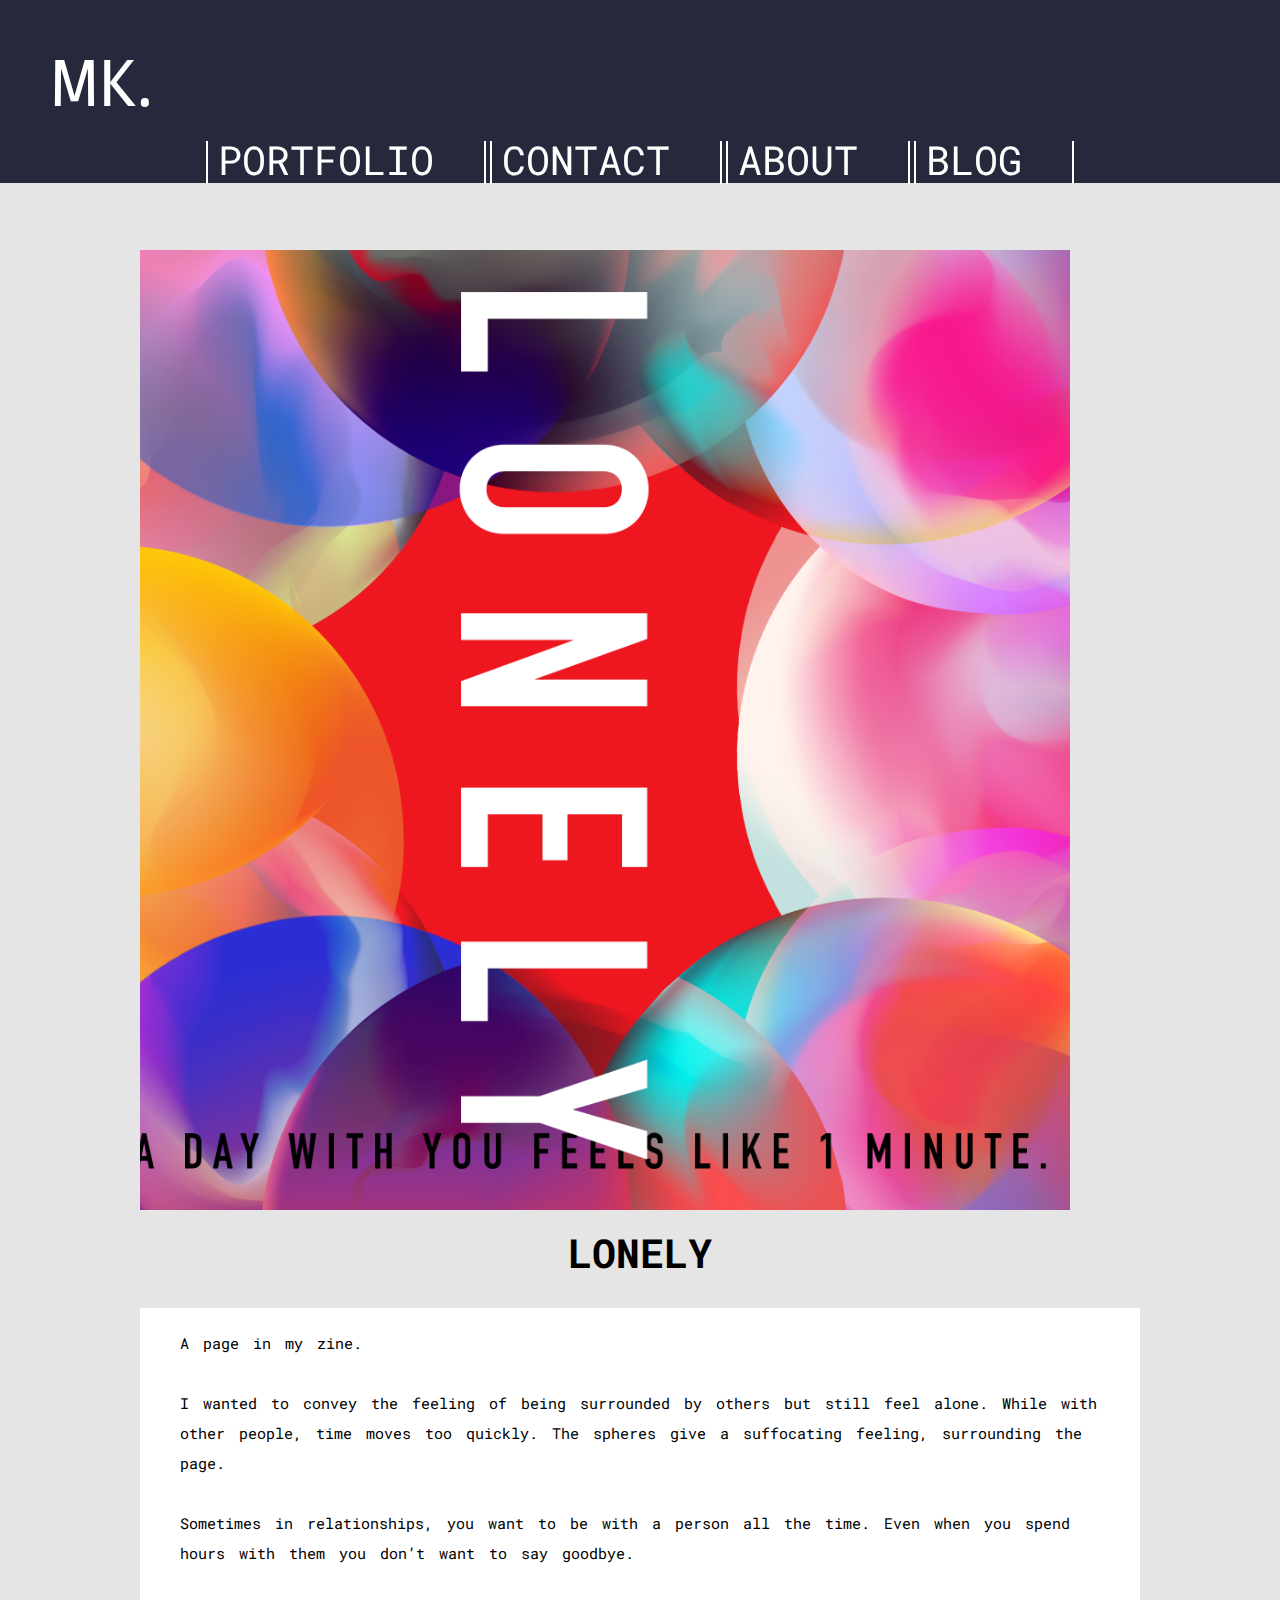
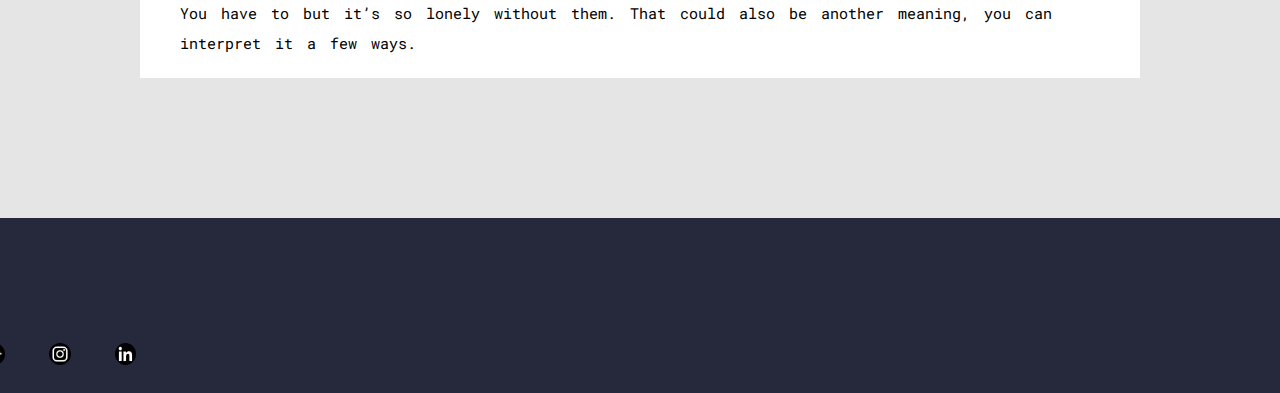
<file: page2.html>
<!doctype html>
<html lang="en">

<head>
  <meta charset="utf-8">
  <title>Mikaela's portfolio</title>
  <link href="reset.css" rel="stylesheet">

  <link href="normalize.css" rel="stylesheet">
  <link href="style.css" rel="stylesheet">
  <link href="pagestyle.css" rel="stylesheet">
  <meta name="viewport" content="width=device-width, initial-scale=1">
</head>



<body>
  <header>
    <a href="index.html" id="logo"><h2>mk.</h2></a>
    <nav>
      <ul>
        <li><a href="index.html">portfolio</a></li>
        <li><a href="contact.html">contact</a></li>
        <li><a href="about.html">about</a></li>
        <li><a href="blog/index.html">blog</a></li>


      </ul>
    </nav>
  </header>
  <main>

    <div class="container">
      <div class="content">
        <img src="images/lonely.png" alt="lonely">
        <h3>lonely</h3>
        <p>A page in my zine.<br><br> I wanted to convey the feeling of being surrounded by others but still feel alone. While with other people, time moves too quickly. The spheres give a suffocating feeling, surrounding the page.<br><br>
Sometimes in relationships, you want to be with a person all the time. Even when you spend hours with them you don’t want to say goodbye. <br><br>You have to but it’s so lonely without them. That could also be another meaning, you can interpret it a few ways.
</p>
      </div>

    </div>
  </main>
  <footer><a href="#">
    <img border="0" alt="google plus" src="images/googleplus.png" class="footer"></a>
        <a href="#">
    <img border="0" alt="instagram" src="images/insta.png" class="footer"></a>
        <a href="#">
    <img border="0" alt="linkedin" src="images/linkedin.png" class="footer"></a></footer>


</body>

</html>
</file>
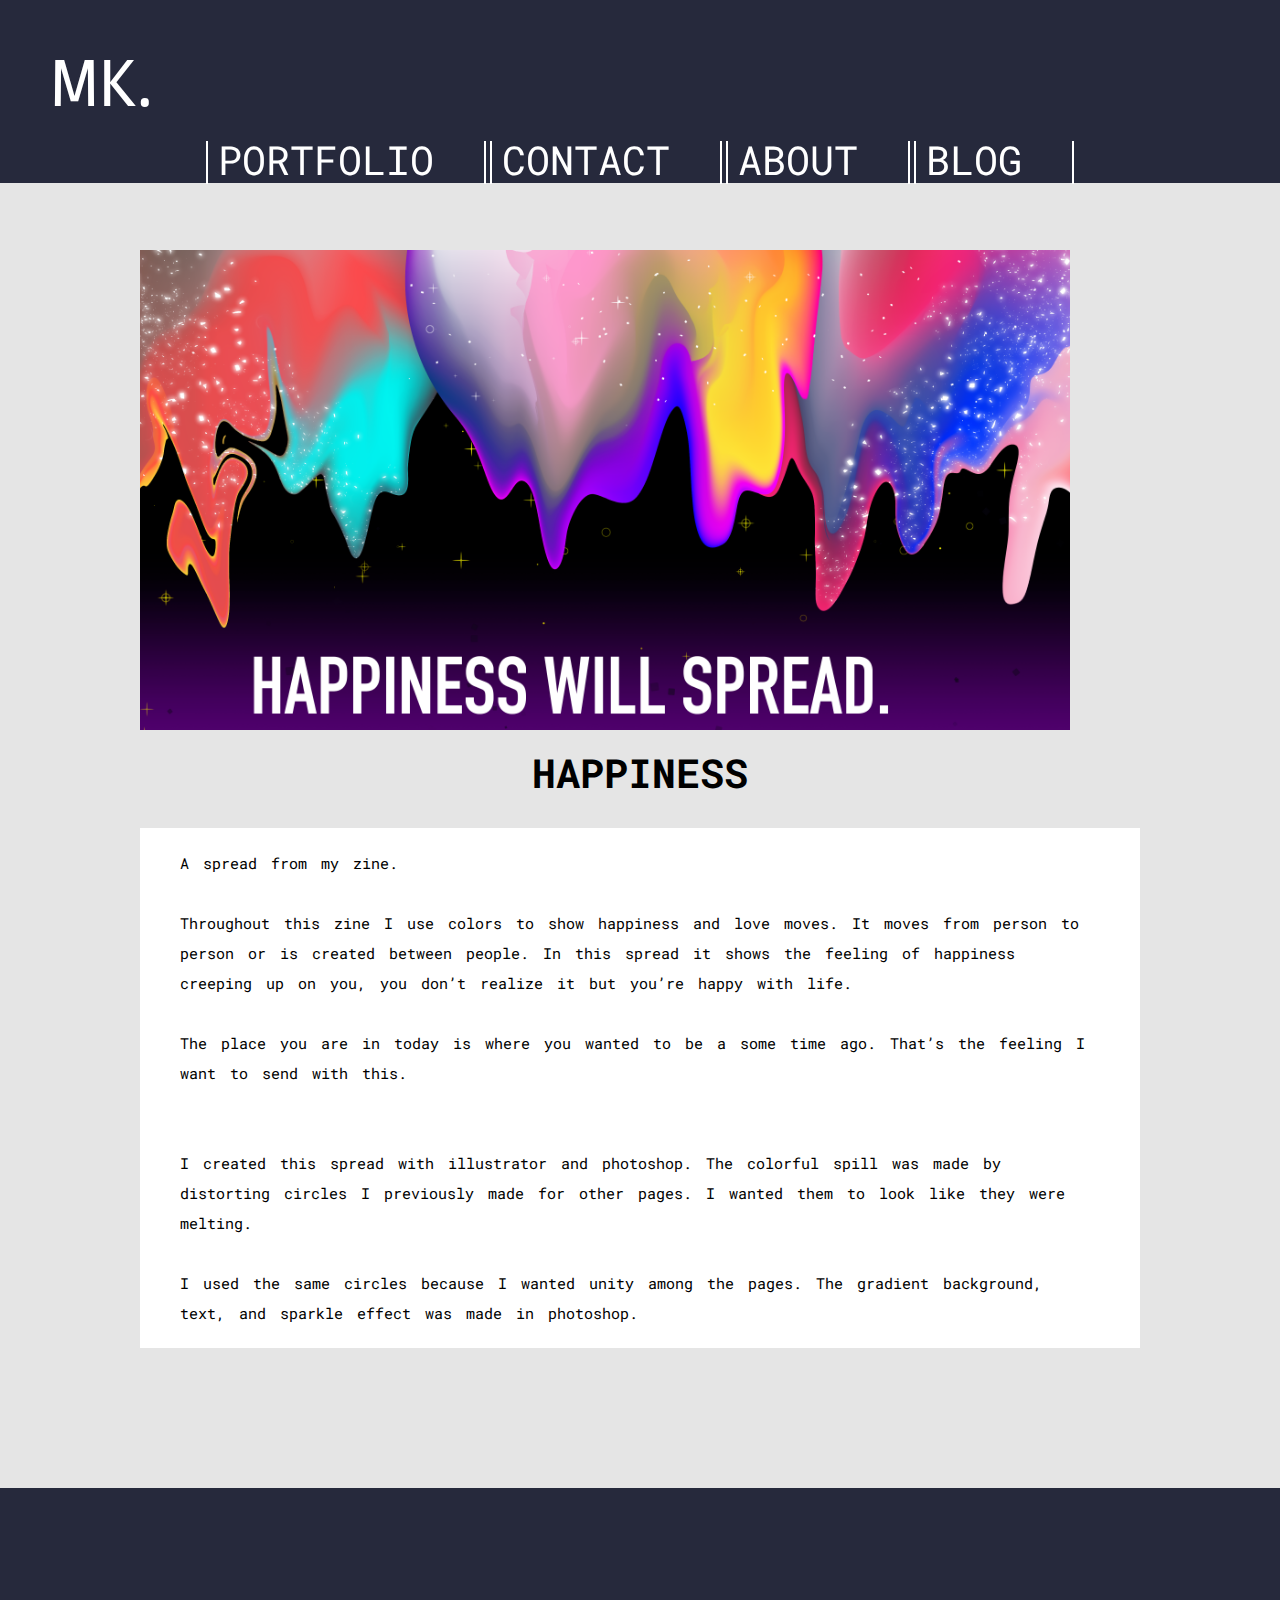
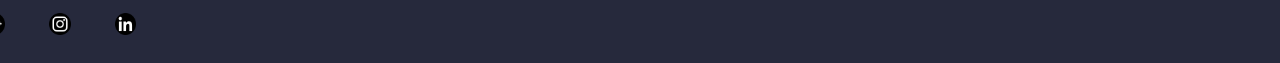
<file: page3.html>
<!doctype html>
<html lang="en">

<head>
  <meta charset="utf-8">
  <title>Mikaela's portfolio</title>
  <link href="reset.css" rel="stylesheet">

  <link href="normalize.css" rel="stylesheet">
  <link href="style.css" rel="stylesheet">
  <link href="pagestyle.css" rel="stylesheet">
  <meta name="viewport" content="width=device-width, initial-scale=1">
</head>



<body>
  <header>
    <a href="index.html" id="logo"><h2>mk.</h2></a>
    <nav>
      <ul>
        <li><a href="index.html">portfolio</a></li>
        <li><a href="contact.html">contact</a></li>
        <li><a href="about.html">about</a></li>
        <li><a href="blog/index.html">blog</a></li>


      </ul>
    </nav>
  </header>
  <main>

    <div class="container">
      <div class="content">
        <img src="images/happiness.png" alt="happiness">
        <h3>Happiness</h3>
        <p>A spread from 	my zine. <br><br>Throughout this zine I use colors to show happiness and love moves. It moves from person to person or is created between people. In this spread it shows the feeling of happiness creeping up on you, you don’t realize it but you’re happy with life.<br><br> The place you are in today is where you wanted to be a some time ago. That’s the feeling I want to send with this.
<br><br><br>I created this spread with illustrator and photoshop. The colorful spill was made by distorting circles I previously made for other pages. I wanted them to look like they were melting.<br><br> I used the same circles because I wanted unity among the pages. The gradient background, text, and sparkle effect was made in photoshop.  				</p>
      </div>

    </div>
  </main>
  <footer><a href="#">
    <img border="0" alt="google plus" src="images/googleplus.png" class="footer"></a>
        <a href="#">
    <img border="0" alt="instagram" src="images/insta.png" class="footer"></a>
        <a href="#">
    <img border="0" alt="linkedin" src="images/linkedin.png" class="footer"></a></footer>



</body>

</html>
</file>
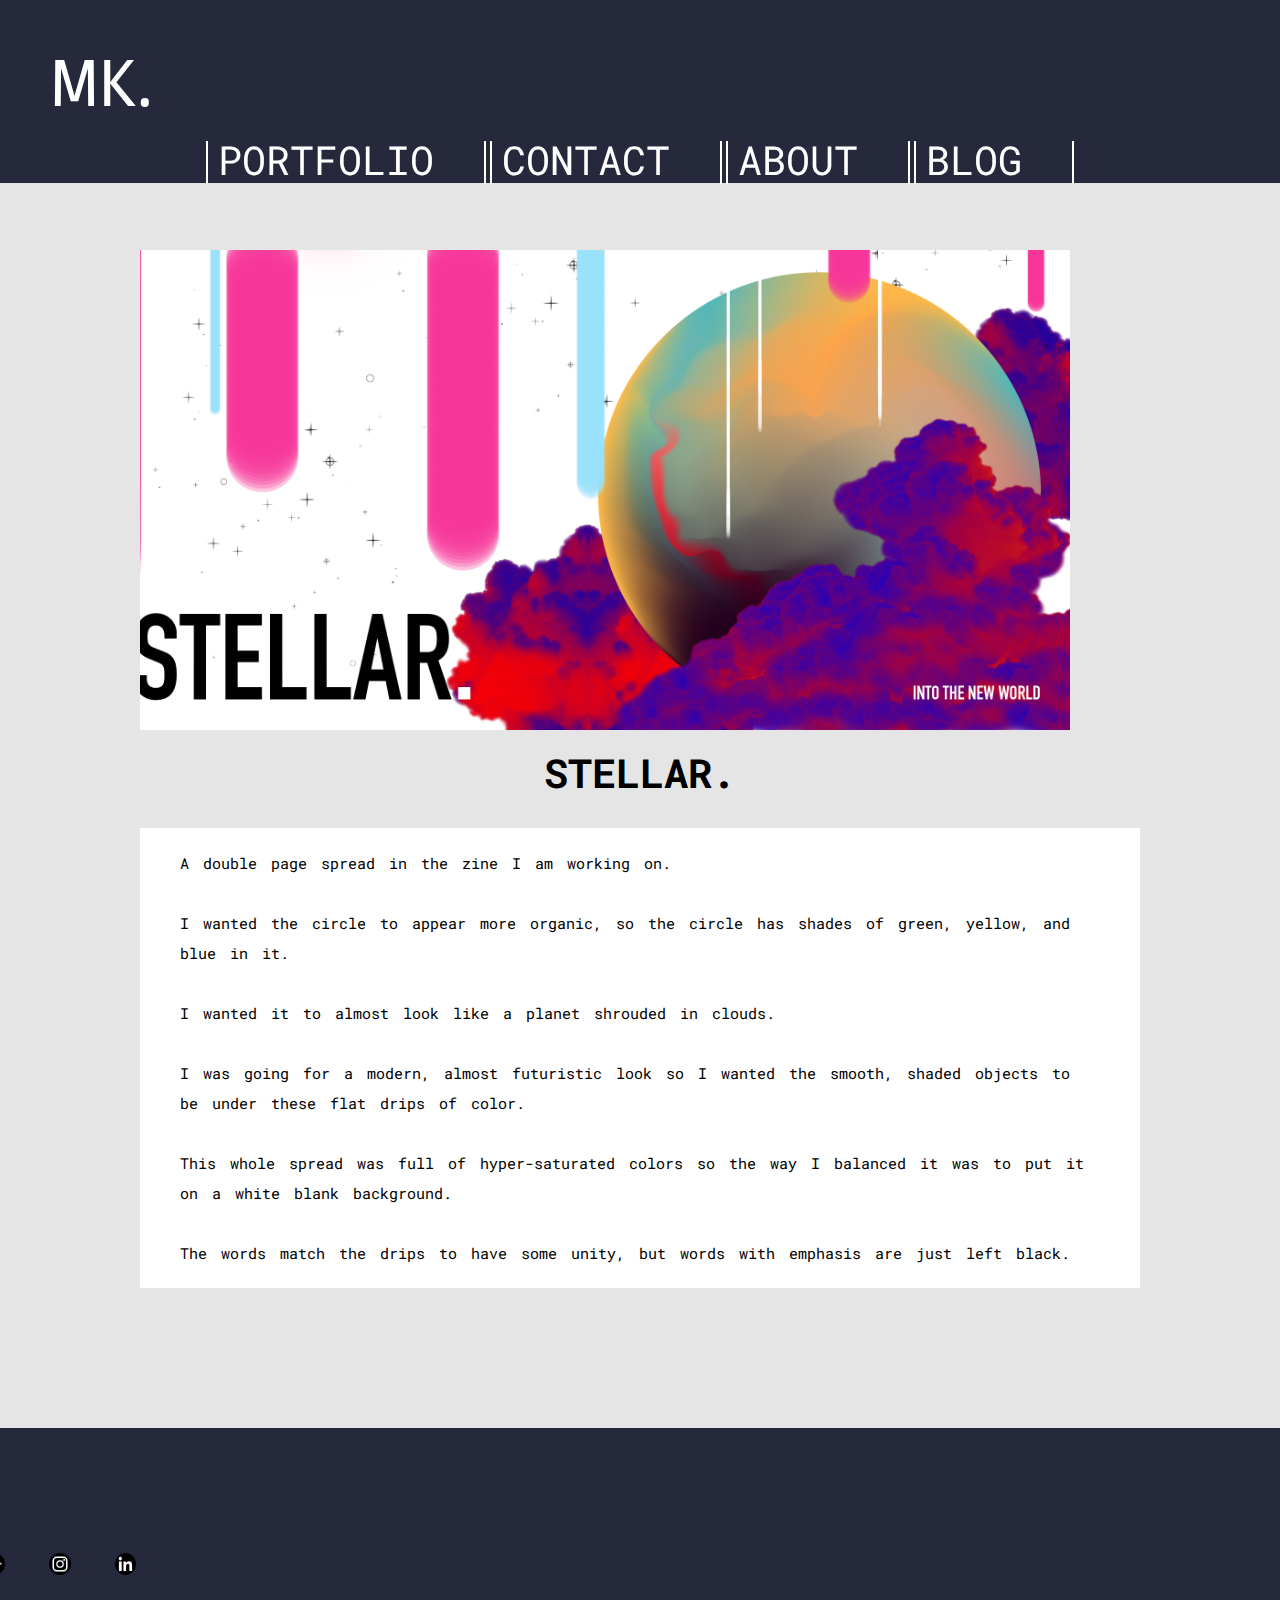
<file: page4.html>
<!doctype html>
<html lang="en">

<head>
  <meta charset="utf-8">
  <title>Mikaela's portfolio</title>
  <link href="reset.css" rel="stylesheet">

  <link href="normalize.css" rel="stylesheet">
  <link href="style.css" rel="stylesheet">
  <link href="pagestyle.css" rel="stylesheet">
  <meta name="viewport" content="width=device-width, initial-scale=1">
</head>



<body>
  <header>
    <a href="index.html" id="logo"><h2>mk.</h2></a>
    <nav>
      <ul>
        <li><a href="index.html">portfolio</a></li>
        <li><a href="contact.html">contact</a></li>
        <li><a href="about.html">about</a></li>
        <li><a href="blog/index.html">blog</a></li>


      </ul>
    </nav>
  </header>
  <main>

    <div class="container">
      <div class="content">
        <img src="images/spread1.png" alt="stellar spread">
        <h3>STELLAR. </h3>
        <p>A double page spread in the zine I am working on. <br><br> I wanted the circle to appear more organic, so the circle has shades of green, yellow, and blue in it.<br><br> I wanted it to almost look like a planet shrouded in clouds. <br><br> I was
          going for a modern, almost futuristic look so I wanted the smooth, shaded objects to be under these flat drips of color. <br><br>This whole spread was full of hyper-saturated colors so the way I balanced it was to put it on a white blank background.
          <br><br>The words match the drips to have some unity, but words with emphasis are just left black.
        </p>
      </div>

    </div>
  </main>
  <footer><a href="#">
    <img border="0" alt="google plus" src="images/googleplus.png" class="footer"></a>
        <a href="#">
    <img border="0" alt="instagram" src="images/insta.png" class="footer"></a>
        <a href="#">
    <img border="0" alt="linkedin" src="images/linkedin.png" class="footer"></a></footer>


</body>

</html>
</file>
<file: style.css>
@import url('https://fonts.googleapis.com/css?family=Roboto+Mono|Ropa+Sans');
body {
  background-color: #e5e5e5;
}
.footer{width: 5%;}
* {
  box-sizing: border-box;
  ;
}

nav ul li {
  font-family: 'Ropa Sans', sans-serif;
  text-transform: uppercase;
  list-style: none;
  display: inline;
  position: relative;
  border-left: 2px solid white;
  border-right: 2px solid white;
  top: 20px;
  display: inline;
}

nav {
  text-align: center;
}

a, h3, p {
  font-family: 'roboto mono', sans-serif;
}

nav ul li a {
  text-decoration: none;
  color: white;
  padding-right: 10px;
  margin-top: 50px;
}

nav ul li:first-child {
  border-left: 2px solid white;
}

nav ul li:last-child {
  border-right: 2px solid white;
}

nav ul li a:first-child {
  padding-left: 10px;
}

h1, h2 {
  font-family: 'Ropa Sans', sans-serif;
  text-transform: uppercase;
  color: white;
}

h1 {
  letter-spacing: 5px;
  text-align: center;
  font-size: 3em;
}

h2 {
  margin: 0;
  padding: 10px;
}

h3 {
  font-weight: bold;
  margin-top: 10px;
  margin-bottom: 10px;
  text-align: center;
  padding-top: 20px;
  text-transform: uppercase;
}

p {
  word-spacing: 5px;
  font-size: 15px;
  line-height: 30px;
  margin-bottom: 20px;
  padding-left: 40px;
}

#logo, a {
  text-decoration: none;
  color: inherit;
}

header {
  background-color: #26293c;
  position: fixed;
  top: 0;
  width: 100%;
  padding-bottom: 15px;
  z-index: 1;
}

#active {
  color: #ee4000;
}

img {
  margin-left: 25%;
}

main {
  margin-top: 150px;
}

.banner {
  
  bottom: 16px;
  background-color: orange;
  height: 180px;
  width: 100%;
  padding-top: 25px;
  padding-bottom: 40px;
  background: linear-gradient( rgba(255, 165, 0, 0.5), rgba(255, 165, 0, 0.5)), url("images/space.png");
  background-size: cover
}

.header {
  padding-bottom: 80px;
}

.header nav ul li {
  top: 60px;
}

.container {
  display: grid;
  grid-template-columns: 1fr;
  grid-gap: 20px;
  margin-left: 10%;
}

footer {
  background-color: #26293c;
  position: relative;
  bottom: 0;
  width: 100%;
  padding: 25px;
  margin-top: 20px;
}

#banner {
  position: relative;
  z-index: -1;
  top: -140px;
  left: -30px;
  width: 0;
  height: 0;
}

.title {
  background: rgb(38, 41, 60);
  color: white;
  border-radius: 20%;
  padding-bottom: 10px;
}

@media only screen and (min-width:600px) {
  .container {
    max-width: 1000px;
    grid-template-columns: 1fr 1fr 1fr;
    margin: auto;
    padding-bottom: 100px;
  }
  p {
    padding-left: 10px;
  }
  .content {
    -webkit-box-shadow: 35px 2px 58px -31px rgba(0, 0, 0, 0.75);
    -moz-box-shadow: 35px 2px 58px -31px rgba(0, 0, 0, 0.75);
    box-shadow: 35px 2px 58px -31px rgba(0, 0, 0, 0.75);
    position: relative;
    overflow: hidden;
    transition: 0.3s;
  }
  .content:hover {
    opacity: 0.7;
    transition: 0.3s;
  }
  h3 {
    text-align: center;
  }
  .title {
    top: 300px;
    position: absolute;
    bottom: 3px;
    left: 20px;
    right: 0px;
    padding-bottom: 100px;
    background: #26293c;
    opacity: .5;
    border-radius: 0;
    -webkit-transition: all 1000ms cubic-bezier(0.190, 1.000, 0.220, 1.000);
    -moz-transition: all 1000ms cubic-bezier(0.190, 1.000, 0.220, 1.000);
    -o-transition: all 1000ms cubic-bezier(0.190, 1.000, 0.220, 1.000);
    transition: all 1000ms cubic-bezier(0.190, 1.000, 0.220, 1.000);
    /* easeOutExpo */
  }
  .content:hover .title {
    top: 200px;
    background-color: rgba(255, 140, 0, 0.9);
    opacity: 1;
    color: black;
    -webkit-transition: all 1000ms cubic-bezier(0.190, 1.000, 0.220, 1.000);
    -moz-transition: all 1000ms cubic-bezier(0.190, 1.000, 0.220, 1.000);
    -o-transition: all 1000ms cubic-bezier(0.190, 1.000, 0.220, 1.000);
    transition: all 1000ms cubic-bezier(0.190, 1.000, 0.220, 1.000);
    /* easeOutExpo */
  }
  img {
    width: 112%;
    height: fit-content;
    transition: .3s;
    grid-gap: 30px;
    padding-left: 20px;
    padding-right: 20px;
    margin-left: 0;
  }
  .banner {
    padding-top: 120px;
    height: 430px;
    padding-right: 50px;
  }
  .banner h1 {
    font-size: 5em;
    padding-top: 90px;
    text-align: center;
    margin: auto;
  }
  h1 {
    letter-spacing: 10px;
  }
  h2 {
    font-size: 70px;
    position: relative;
    top: 40px;
    left: 40px;
  }
  h3 {
    padding-top: 10px;
    padding-bottom: 15px;
    font-size: 30px;
    font-weight: bold;
  }
  header {
    display: block;
    z-index: 1;
    padding-bottom: 50px;
  }
  nav ul {
    margin: 0;
  }
  nav ul li {
    font-size: 40px;
    margin: auto;
    position: relative;
    top: 50px;
  }
  nav ul li a {
    position: relative;
    padding-right: 50px;
    -webkit-transition: all 1000ms cubic-bezier(0.190, 1.000, 0.220, 1.000);
    -moz-transition: all 1000ms cubic-bezier(0.190, 1.000, 0.220, 1.000);
    -o-transition: all 1000ms cubic-bezier(0.190, 1.000, 0.220, 1.000);
    transition: all 1000ms cubic-bezier(0.190, 1.000, 0.220, 1.000);
    /* easeOutExpo */
  }
  nav ul li:hover a {
    position: relative;
    padding-left: 50px;
    font-size: 1.5em;
    -webkit-transition: all 1000ms cubic-bezier(0.190, 1.000, 0.220, 1.000);
    -moz-transition: all 1000ms cubic-bezier(0.190, 1.000, 0.220, 1.000);
    -o-transition: all 1000ms cubic-bezier(0.190, 1.000, 0.220, 1.000);
    transition: all 1000ms cubic-bezier(0.190, 1.000, 0.220, 1.000);
    /* easeOutExpo */
  }
  .contact {
    width: 50%;
  }
  .content .contact {
    box-shadow: 35px 2px 58px -31px rgba(0, 0, 0, 0);
  }
}
</file>
<file: pagestyle.css>
@import url('https://fonts.googleapis.com/css?family=Roboto+Mono|Ropa+Sans');

img{position:
  relative;
  right: 5%;
width: 100%;
margin: 0;
}
h3{padding-top: 20px;
  font-weight: bold;
font-size: 40px;
text-align: center;
margin: auto;}
p{margin-top: 20px;
word-spacing: 5px;
line-height: 30px;
  margin-left: auto;
}
@media only screen and (min-width:600px) {
.container{    grid-template-columns: none;}
.content{-webkit-box-shadow: 35px 2px 0px -200px rgba(0,0,0,0);
-moz-box-shadow: 35px 2px 0px -200px rgba(0,0,0,0);
box-shadow: 35px 2px 0px -200px rgba(0,0,0,0);}
.content:hover{opacity: 1;
}
img{margin-top: 100px;
  }
  p{background-color: white;
  padding: 20px 40px;}
}
</file>
